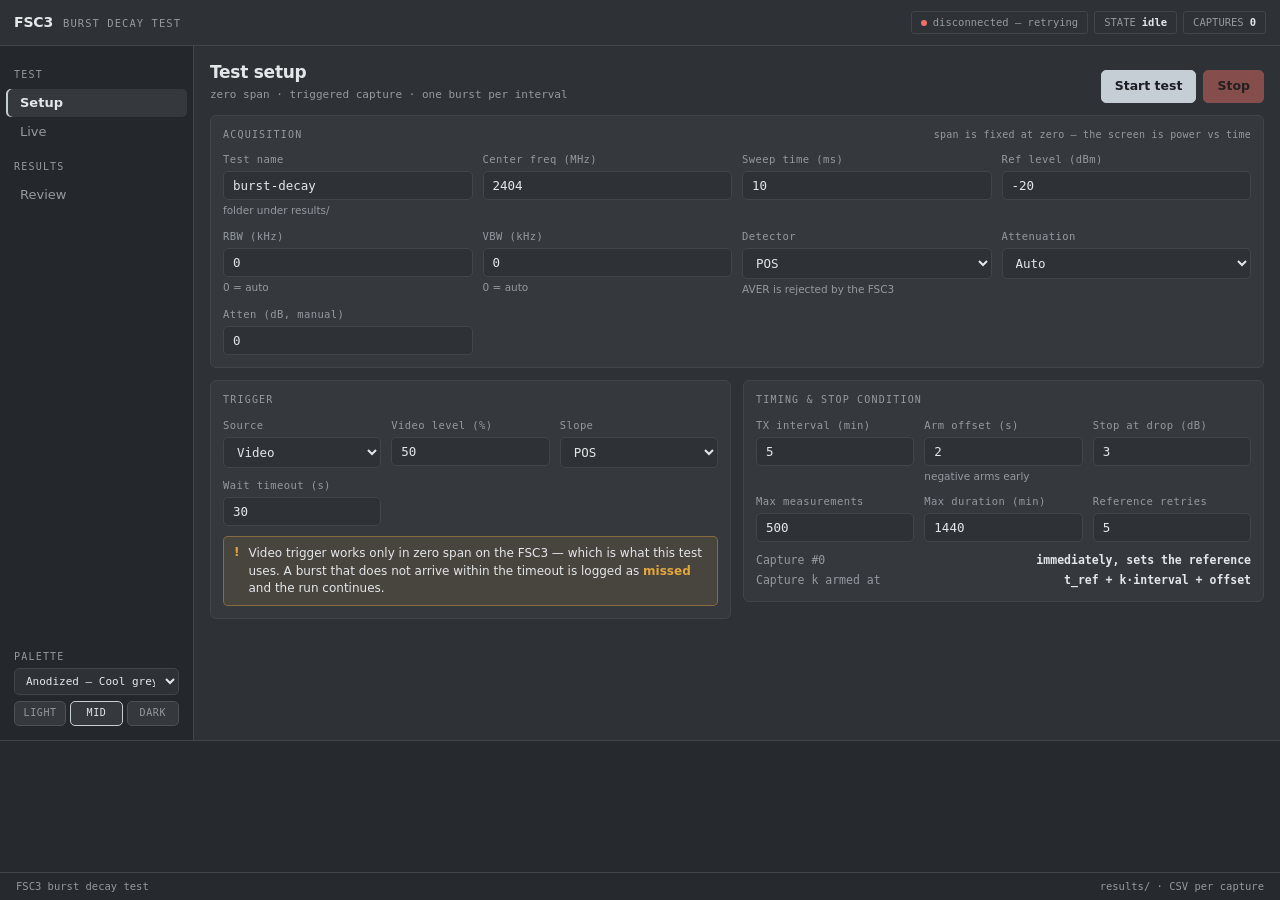
<file: web/index.html>
<!DOCTYPE html>
<html lang="en">
<head>
<meta charset="utf-8">
<meta name="viewport" content="width=device-width, initial-scale=1">
<title>FSC3 · Burst Decay Test</title>
<link rel="stylesheet" href="css/theme.css">
<link rel="stylesheet" href="css/app.css">
</head>
<body class="themed">

<div class="app">

  <!-- ─────────────── app bar ─────────────── -->
  <header class="app-bar">
    <div class="brand">
      <b>FSC3</b><span>Burst decay test</span>
    </div>
    <div class="chips">
      <div class="chip"><span class="dot" id="cLink"></span><span id="cInstr">connecting…</span></div>
      <div class="chip">STATE <b id="cState">idle</b></div>
      <div class="chip">CAPTURES <b id="cCount">0</b></div>
    </div>
  </header>

  <!-- ─────────────── body ─────────────── -->
  <div class="body">

    <nav class="rail">
      <div class="rail-group">Test</div>
      <button class="rail-item" data-view="setup" aria-current="true">Setup</button>
      <button class="rail-item" data-view="live">Live<span class="n" id="nLive"></span></button>

      <div class="rail-group">Results</div>
      <button class="rail-item" data-view="review">Review<span class="n" id="nSaved"></span></button>

      <div class="rail-foot">
        <label for="palDir">Palette</label>
        <select id="palDir" class="rail-select"></select>
        <div class="mode-row" id="palModes">
          <button data-mode="light" type="button">Light</button>
          <button data-mode="mid" type="button">Mid</button>
          <button data-mode="dark" type="button">Dark</button>
        </div>
      </div>
    </nav>

    <main class="main">

      <!-- ══════════ SETUP ══════════ -->
      <section class="view" id="viewSetup">
        <div class="head">
          <div>
            <h1>Test setup</h1>
            <p id="setupSub">zero span · triggered capture · one burst per interval</p>
          </div>
          <div class="actions">
            <button class="btn primary" id="btnStart">Start test</button>
            <button class="btn danger" id="btnStop" disabled>Stop</button>
          </div>
        </div>

        <div class="notice" id="banner" hidden><span class="bang">›</span><span id="bannerText"></span></div>

        <div class="panel">
          <div class="panel-title">Acquisition <span class="aside">span is fixed at zero — the screen is power vs time</span></div>
          <div class="fields">
            <div class="field"><label for="test_name">Test name</label>
              <input id="test_name" value="burst-decay">
              <div class="hint">folder under results/</div></div>
            <div class="field"><label for="center_mhz">Center freq (MHz)</label>
              <input id="center_mhz" value="2404"></div>
            <div class="field"><label for="sweep_ms">Sweep time (ms)</label>
              <input id="sweep_ms" value="10"></div>
            <div class="field"><label for="ref_level_dbm">Ref level (dBm)</label>
              <input id="ref_level_dbm" value="-20"></div>
            <div class="field"><label for="rbw_khz">RBW (kHz)</label>
              <input id="rbw_khz" value="0"><div class="hint">0 = auto</div></div>
            <div class="field"><label for="vbw_khz">VBW (kHz)</label>
              <input id="vbw_khz" value="0"><div class="hint">0 = auto</div></div>
            <div class="field"><label for="detector">Detector</label>
              <select id="detector">
                <option>POS</option><option>RMS</option><option>SAMP</option><option>NEG</option>
              </select><div class="hint">AVER is rejected by the FSC3</div></div>
            <div class="field"><label for="atten_auto">Attenuation</label>
              <select id="atten_auto"><option value="1">Auto</option><option value="0">Manual</option></select></div>
            <div class="field"><label for="atten_db">Atten (dB, manual)</label>
              <input id="atten_db" value="0"></div>
          </div>
        </div>

        <div class="grid-2">
          <div class="panel">
            <div class="panel-title">Trigger</div>
            <div class="fields cols-3">
              <div class="field"><label for="trigger">Source</label>
                <select id="trigger">
                  <option value="VID">Video</option>
                  <option value="EXT">External</option>
                  <option value="IMM">Free run</option>
                </select></div>
              <div class="field"><label for="trig_level_pct">Video level (%)</label>
                <input id="trig_level_pct" value="50"></div>
              <div class="field"><label for="trig_slope">Slope</label>
                <select id="trig_slope"><option>POS</option><option>NEG</option></select></div>
              <div class="field"><label for="trig_timeout_s">Wait timeout (s)</label>
                <input id="trig_timeout_s" value="30"></div>
            </div>
            <div class="notice" style="margin-top:10px"><span class="bang">!</span>
              <span>Video trigger works only in zero span on the FSC3 — which is what
              this test uses. A burst that does not arrive within the timeout is
              logged as <b>missed</b> and the run continues.</span></div>
          </div>

          <div class="panel">
            <div class="panel-title">Timing &amp; stop condition</div>
            <div class="fields cols-3">
              <div class="field"><label for="interval_min">TX interval (min)</label>
                <input id="interval_min" value="5"></div>
              <div class="field"><label for="arm_offset_s">Arm offset (s)</label>
                <input id="arm_offset_s" value="2"><div class="hint">negative arms early</div></div>
              <div class="field"><label for="threshold_db">Stop at drop (dB)</label>
                <input id="threshold_db" value="3"></div>
              <div class="field"><label for="max_measurements">Max measurements</label>
                <input id="max_measurements" value="500"></div>
              <div class="field"><label for="max_duration_min">Max duration (min)</label>
                <input id="max_duration_min" value="1440"></div>
              <div class="field"><label for="ref_retries">Reference retries</label>
                <input id="ref_retries" value="5"></div>
            </div>
            <div class="readout" style="margin-top:10px">
              <div><span>Capture #0</span><b>immediately, sets the reference</b></div>
              <div><span>Capture k armed at</span><b>t_ref + k·interval + offset</b></div>
            </div>
          </div>
        </div>
      </section>

      <!-- ══════════ LIVE ══════════ -->
      <section class="view" id="viewLive" hidden>
        <div class="head">
          <div>
            <h1>Live</h1>
            <p id="liveSub">no test running</p>
          </div>
          <div class="actions">
            <button class="btn primary" id="btnStart2">Start test</button>
            <button class="btn danger" id="btnStop2" disabled>Stop</button>
          </div>
        </div>

        <div class="stats">
          <div class="stat"><div class="k">State</div><div class="v" id="sState">idle</div></div>
          <div class="stat"><div class="k">Reference</div><div class="v" id="sRef">—</div></div>
          <div class="stat"><div class="k">Last peak</div><div class="v" id="sPeak">—</div></div>
          <div class="stat"><div class="k">Delta</div><div class="v" id="sDelta">—</div></div>
          <div class="stat"><div class="k">Elapsed</div><div class="v" id="sElapsed">—</div></div>
          <div class="stat"><div class="k">Next in</div><div class="v" id="sNext">—</div></div>
          <div class="stat"><div class="k">Missed</div><div class="v" id="sMissed">0</div></div>
        </div>

        <div class="panel">
          <div class="panel-title">Screen — zero span
            <span class="aside" id="screenInfo">no capture yet</span></div>
          <canvas class="screen tall" id="screen" width="1600" height="600"></canvas>
        </div>

        <div class="panel">
          <div class="panel-title">Decay — peak power vs elapsed time</div>
          <canvas class="screen short" id="decay" width="1600" height="420"></canvas>
        </div>

        <div class="panel">
          <div class="panel-title">Measurements</div>
          <div class="table-wrap">
            <table class="data" id="tbl">
              <thead><tr><th>#</th><th>Clock</th><th>t+ (s)</th><th>Peak dBm</th>
                <th>Δ dB</th><th>Trig</th></tr></thead>
              <tbody></tbody>
            </table>
          </div>
        </div>
      </section>

      <!-- ══════════ REVIEW ══════════ -->
      <section class="view" id="viewReview" hidden>
        <div class="head">
          <div>
            <h1>Review saved runs</h1>
            <p id="vMeta">nothing loaded</p>
          </div>
          <div class="actions">
            <select id="vTest" class="rail-select" style="width:auto;min-width:190px"></select>
            <button class="btn sm" id="vRefresh">Refresh</button>
          </div>
        </div>

        <div class="notice ok" id="vResult" hidden><span class="bang">✓</span><span id="vResultText"></span></div>

        <div class="panel">
          <div class="panel-title">Screen viewer <span class="aside" id="vInfo">pick a run</span></div>
          <div class="controls" style="margin-bottom:8px">
            <button class="btn sm" id="vPrev">◀ Prev</button>
            <button class="btn sm" id="vNext">Next ▶</button>
            <button class="btn sm" id="vPlay">▶ Play</button>
            <input id="vSlider" type="range" min="0" max="0" value="0">
            <span class="pos" id="vPos">—</span>
          </div>
          <canvas class="screen tall" id="vscreen" width="1600" height="600"></canvas>
        </div>

        <div class="panel">
          <div class="panel-title">Decay curve</div>
          <canvas class="screen short" id="vdecay" width="1600" height="420"></canvas>
        </div>

        <div class="panel">
          <div class="panel-title">Captures <span class="aside">click a row to show that screen</span></div>
          <div class="table-wrap">
            <table class="data" id="vtbl">
              <thead><tr><th>#</th><th>Clock</th><th>t+ (s)</th><th>Peak dBm</th>
                <th>Δ dB</th><th>Trig</th></tr></thead>
              <tbody></tbody>
            </table>
          </div>
        </div>
      </section>

    </main>
  </div>

  <div class="log-strip" id="log"></div>

  <footer class="foot">
    <span id="footLeft">FSC3 burst decay test</span>
    <span id="footRight">results/ · CSV per capture</span>
  </footer>
</div>

<script src="js/theme.js"></script>
<script src="js/plot.js"></script>
<script src="js/api.js"></script>
<script src="js/live.js"></script>
<script src="js/review.js"></script>
<script src="js/app.js"></script>
</body>
</html>
</file>
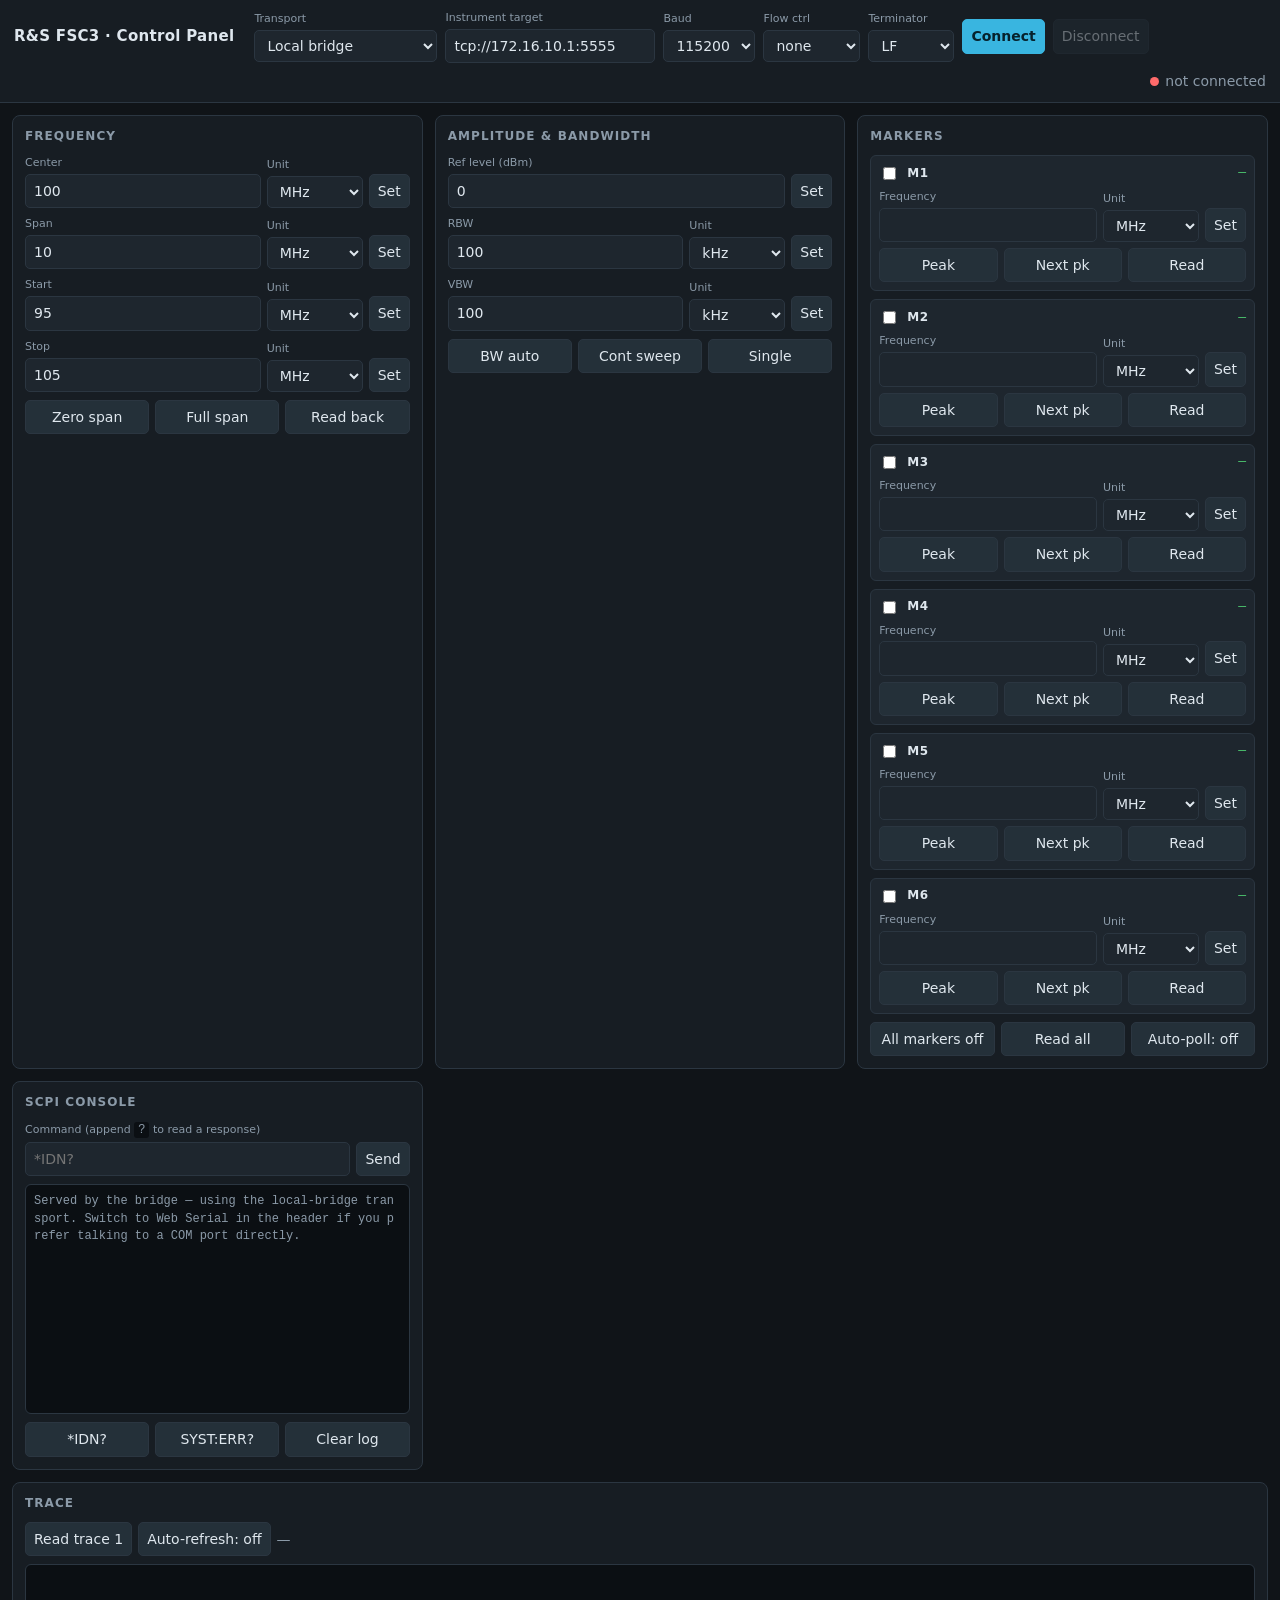
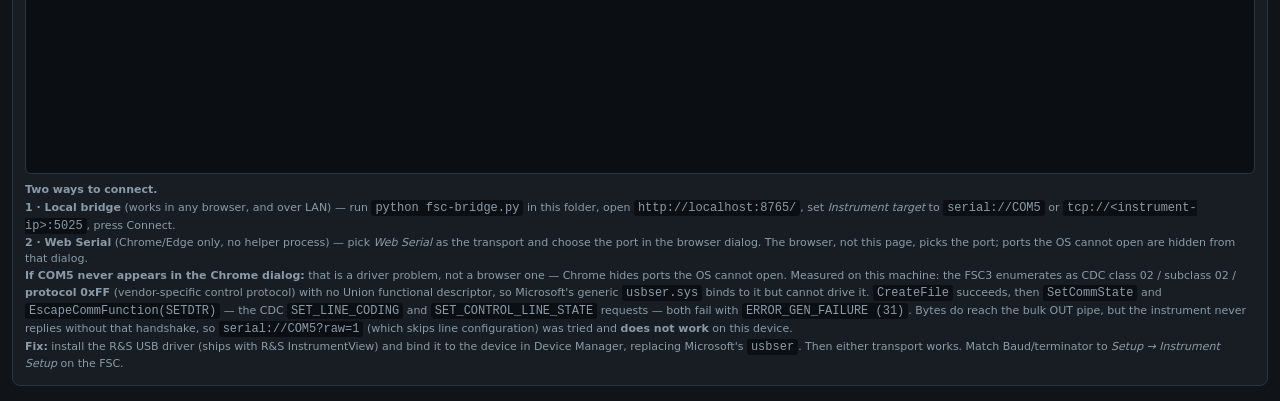
<file: fsc3-panel.html>
<!DOCTYPE html>
<html lang="en">
<head>
<meta charset="utf-8">
<title>R&amp;S FSC3 — Serial Control Panel</title>
<style>
  :root{
    --bg:#101418; --panel:#171d23; --panel2:#1e262e; --line:#2b3641;
    --fg:#dfe7ee; --dim:#8b9aa8; --accent:#39b5e0; --ok:#4ecb71; --err:#ff6b6b;
    --mono:ui-monospace,Consolas,"Cascadia Mono",monospace;
  }
  *{box-sizing:border-box}
  body{margin:0;background:var(--bg);color:var(--fg);font:14px/1.45 system-ui,Segoe UI,sans-serif}
  header{display:flex;flex-wrap:wrap;gap:8px;align-items:center;padding:10px 14px;background:var(--panel);border-bottom:1px solid var(--line);position:sticky;top:0;z-index:5}
  h1{font-size:15px;margin:0 12px 0 0;font-weight:600;letter-spacing:.02em}
  .wrap{display:grid;grid-template-columns:repeat(auto-fit,minmax(330px,1fr));gap:12px;padding:12px}
  .card{background:var(--panel);border:1px solid var(--line);border-radius:8px;padding:12px}
  .card h2{margin:0 0 10px;font-size:12px;text-transform:uppercase;letter-spacing:.09em;color:var(--dim);font-weight:600}
  label{display:block;font-size:11px;color:var(--dim);margin-bottom:3px}
  input,select,button{font:inherit;color:var(--fg);background:var(--panel2);border:1px solid var(--line);border-radius:5px;padding:6px 8px}
  input:focus,select:focus{outline:1px solid var(--accent);border-color:var(--accent)}
  button{cursor:pointer;background:#243039}
  button:hover:not(:disabled){background:#2e3d49;border-color:var(--accent)}
  button:disabled{opacity:.4;cursor:not-allowed}
  button.primary{background:var(--accent);color:#06222c;border-color:var(--accent);font-weight:600}
  .row{display:flex;gap:6px;align-items:flex-end;margin-bottom:8px;flex-wrap:wrap}
  .row > div{flex:1;min-width:96px}
  .row input,.row select{width:100%}
  .grid2{display:grid;grid-template-columns:1fr 1fr;gap:6px}
  .grid3{display:grid;grid-template-columns:repeat(3,1fr);gap:6px}
  .dot{width:9px;height:9px;border-radius:50%;background:var(--err);display:inline-block;margin-right:6px}
  .dot.on{background:var(--ok)}
  #log{font-family:var(--mono);font-size:12px;height:230px;overflow:auto;background:#0b0f13;border:1px solid var(--line);border-radius:6px;padding:8px;white-space:pre-wrap;word-break:break-all}
  .tx{color:var(--accent)} .rx{color:var(--ok)} .er{color:var(--err)} .sy{color:var(--dim)}
  .mk{border:1px solid var(--line);border-radius:6px;padding:8px;margin-bottom:8px;background:var(--panel2)}
  .mk .hd{display:flex;align-items:center;gap:8px;margin-bottom:6px}
  .mk .hd b{font-size:12px;letter-spacing:.05em}
  .val{font-family:var(--mono);font-size:13px;color:var(--ok);margin-left:auto}
  .note{font-size:11px;color:var(--dim);margin-top:8px;line-height:1.5}
  canvas{width:100%;height:210px;background:#0b0f13;border:1px solid var(--line);border-radius:6px;display:block}
  .full{grid-column:1/-1}
  code{font-family:var(--mono);background:#0b0f13;padding:1px 4px;border-radius:3px;font-size:12px}
</style>
</head>
<body>

<header>
  <h1>R&amp;S FSC3 · Control Panel</h1>
  <div><label>Transport</label>
    <select id="transport">
      <option value="serial">Web Serial (Chrome)</option>
      <option value="bridge">Local bridge</option>
    </select>
  </div>
  <div id="tgtWrap" style="display:none;min-width:210px"><label>Instrument target</label>
    <input id="target" value="tcp://172.16.10.1:5555" spellcheck="false"
           title="tcp://172.16.10.1:5555  or  serial://COM5" style="width:100%">
  </div>
  <div><label>Baud</label>
    <select id="baud">
      <option>9600</option><option>19200</option><option>38400</option>
      <option>57600</option><option selected>115200</option><option>230400</option>
    </select>
  </div>
  <div><label>Flow ctrl</label>
    <select id="flow"><option value="none">none</option><option value="hardware">RTS/CTS</option></select>
  </div>
  <div><label>Terminator</label>
    <select id="term"><option value="\n">LF</option><option value="\r\n">CR+LF</option><option value="\r">CR</option></select>
  </div>
  <button id="btnConn" class="primary">Connect</button>
  <button id="btnDisc" disabled>Disconnect</button>
  <span style="margin-left:auto"><span id="dot" class="dot"></span><span id="idn" class="sy">not connected</span></span>
</header>

<div class="wrap">

  <!-- ── FREQUENCY ───────────────────────────────────────── -->
  <div class="card">
    <h2>Frequency</h2>
    <div class="row">
      <div><label>Center</label><input id="fCent" value="100"></div>
      <div style="flex:0 0 80px"><label>Unit</label>
        <select id="uCent"><option>Hz</option><option>kHz</option><option selected>MHz</option><option>GHz</option></select>
      </div>
      <button data-set="cent">Set</button>
    </div>
    <div class="row">
      <div><label>Span</label><input id="fSpan" value="10"></div>
      <div style="flex:0 0 80px"><label>Unit</label>
        <select id="uSpan"><option>Hz</option><option>kHz</option><option selected>MHz</option><option>GHz</option></select>
      </div>
      <button data-set="span">Set</button>
    </div>
    <div class="row">
      <div><label>Start</label><input id="fStart" value="95"></div>
      <div style="flex:0 0 80px"><label>Unit</label>
        <select id="uStart"><option>Hz</option><option>kHz</option><option selected>MHz</option><option>GHz</option></select>
      </div>
      <button data-set="start">Set</button>
    </div>
    <div class="row">
      <div><label>Stop</label><input id="fStop" value="105"></div>
      <div style="flex:0 0 80px"><label>Unit</label>
        <select id="uStop"><option>Hz</option><option>kHz</option><option selected>MHz</option><option>GHz</option></select>
      </div>
      <button data-set="stop">Set</button>
    </div>
    <div class="grid3">
      <button data-span="0">Zero span</button>
      <button data-span="full">Full span</button>
      <button id="btnReadFreq">Read back</button>
    </div>
  </div>

  <!-- ── AMPLITUDE / BW ──────────────────────────────────── -->
  <div class="card">
    <h2>Amplitude &amp; Bandwidth</h2>
    <div class="row">
      <div><label>Ref level (dBm)</label><input id="rlev" value="0"></div>
      <button data-set="rlev">Set</button>
    </div>
    <div class="row">
      <div><label>RBW</label><input id="rbw" value="100" placeholder="auto = blank"></div>
      <div style="flex:0 0 80px"><label>Unit</label>
        <select id="uRbw"><option>Hz</option><option selected>kHz</option><option>MHz</option></select>
      </div>
      <button data-set="rbw">Set</button>
    </div>
    <div class="row">
      <div><label>VBW</label><input id="vbw" value="100"></div>
      <div style="flex:0 0 80px"><label>Unit</label>
        <select id="uVbw"><option>Hz</option><option selected>kHz</option><option>MHz</option></select>
      </div>
      <button data-set="vbw">Set</button>
    </div>
    <div class="grid3">
      <button data-cmd="BAND:AUTO ON;:BAND:VID:AUTO ON">BW auto</button>
      <button data-cmd="INIT:CONT ON">Cont sweep</button>
      <button data-cmd="INIT:CONT OFF">Single</button>
    </div>
  </div>

  <!-- ── MARKERS ─────────────────────────────────────────── -->
  <div class="card">
    <h2>Markers</h2>
    <div id="markers"></div>
    <div class="grid3">
      <button id="mkAllOff">All markers off</button>
      <button id="mkReadAll">Read all</button>
      <button id="mkPoll">Auto-poll: off</button>
    </div>
  </div>

  <!-- ── CONSOLE ─────────────────────────────────────────── -->
  <div class="card">
    <h2>SCPI console</h2>
    <div class="row">
      <div style="flex:3"><label>Command (append <code>?</code> to read a response)</label>
        <input id="raw" placeholder="*IDN?" spellcheck="false"></div>
      <button id="btnSend">Send</button>
    </div>
    <div id="log"></div>
    <div class="grid3" style="margin-top:8px">
      <button data-cmd="*IDN?">*IDN?</button>
      <button data-cmd="SYST:ERR?">SYST:ERR?</button>
      <button id="btnClear">Clear log</button>
    </div>
  </div>

  <!-- ── TRACE ───────────────────────────────────────────── -->
  <div class="card full">
    <h2>Trace</h2>
    <div class="row">
      <button id="btnTrace">Read trace 1</button>
      <button id="btnTraceLoop">Auto-refresh: off</button>
      <div style="flex:0 0 auto;align-self:center" class="sy" id="traceInfo">—</div>
    </div>
    <canvas id="cv" width="1200" height="420"></canvas>
    <div class="note">
      <b>Two ways to connect.</b><br>
      <b>1 · Local bridge</b> (works in any browser, and over LAN) — run
      <code>python fsc-bridge.py</code> in this folder, open <code>http://localhost:8765/</code>, set
      <i>Instrument target</i> to <code>serial://COM5</code> or <code>tcp://&lt;instrument-ip&gt;:5025</code>, press Connect.<br>
      <b>2 · Web Serial</b> (Chrome/Edge only, no helper process) — pick <i>Web Serial</i> as the transport
      and choose the port in the browser dialog. The browser, not this page, picks the port; ports the OS
      cannot open are hidden from that dialog.<br>
      <b>If COM5 never appears in the Chrome dialog:</b> that is a driver problem, not a browser one —
      Chrome hides ports the OS cannot open. Measured on this machine:
      the FSC3 enumerates as CDC class 02 / subclass 02 / <b>protocol 0xFF</b> (vendor-specific control
      protocol) with no Union functional descriptor, so Microsoft's generic <code>usbser.sys</code> binds to
      it but cannot drive it. <code>CreateFile</code> succeeds, then <code>SetCommState</code> and
      <code>EscapeCommFunction(SETDTR)</code> — the CDC <code>SET_LINE_CODING</code> and
      <code>SET_CONTROL_LINE_STATE</code> requests — both fail with <code>ERROR_GEN_FAILURE (31)</code>.
      Bytes do reach the bulk OUT pipe, but the instrument never replies without that handshake, so
      <code>serial://COM5?raw=1</code> (which skips line configuration) was tried and <b>does not work</b>
      on this device.<br>
      <b>Fix:</b> install the R&amp;S USB driver (ships with R&amp;S InstrumentView) and bind it to the device
      in Device Manager, replacing Microsoft's <code>usbser</code>. Then either transport works. Match
      Baud/terminator to <i>Setup → Instrument Setup</i> on the FSC.
    </div>
  </div>

</div>

<script>
"use strict";
/* ── transport layer ───────────────────────────────────── */
/* A "link" is any object with .send(text), .close() and .name.
   Two implementations: Web Serial (direct) and the local bridge (WebSocket). */
let link=null, rxBuf="", queue=[];

const $ = id => document.getElementById(id);
const log = (txt,cls="sy") => {
  const el=$("log"), d=document.createElement("div");
  d.className=cls; d.textContent=txt; el.appendChild(d);
  while(el.childElementCount>500) el.removeChild(el.firstChild);
  el.scrollTop=el.scrollHeight;
};
const termChars = () => $("term").value.replace("\\r","\r").replace("\\n","\n");

/* every complete response line funnels through here, whatever the transport */
function rxLine(line){
  line = line.trim(); if(!line) return;
  log("< "+(line.length>160 ? line.slice(0,160)+" …("+line.length+" ch)" : line), "rx");
  const q = queue.shift();
  if(q){ clearTimeout(q.t); q.res(line); }
}
function feed(chunk){                       // byte-stream -> lines
  rxBuf += chunk; let i;
  while((i = rxBuf.search(/[\r\n]/)) >= 0){
    rxLine(rxBuf.slice(0,i)); rxBuf = rxBuf.slice(i+1);
  }
}

/* ── Web Serial ────────────────────────────────────────── */
async function openSerial(){
  if(!("serial" in navigator))
    throw new Error("navigator.serial unavailable — needs Chrome/Edge over http:// or https://");
  const port = await navigator.serial.requestPort();
  await port.open({ baudRate:+$("baud").value, dataBits:8, stopBits:1,
                    parity:"none", flowControl:$("flow").value });
  const writer = port.writable.getWriter(), reader = port.readable.getReader();
  (async ()=>{                              // read pump
    const dec = new TextDecoder();
    try{
      while(true){
        const {value,done} = await reader.read();
        if(done) break;
        feed(dec.decode(value,{stream:true}));
      }
    }catch(e){ if(link) log("read error: "+e.message,"er"); }
  })();
  return {
    name: "Web Serial @ "+$("baud").value+" baud",
    send: t => writer.write(new TextEncoder().encode(t + termChars())),
    close: async ()=>{
      try{ await reader.cancel(); reader.releaseLock(); }catch(e){}
      try{ writer.releaseLock(); }catch(e){}
      try{ await port.close(); }catch(e){}
    }
  };
}

/* ── local bridge (WebSocket → TCP 5025 or COM port) ───── */
function openBridge(){
  return new Promise((res,rej)=>{
    const proto = location.protocol==="https:" ? "wss://" : "ws://";
    const host  = location.host || "127.0.0.1:8765";
    let ws;
    try{ ws = new WebSocket(proto+host+"/ws"); }
    catch(e){ return rej(new Error("bad bridge address: "+e.message)); }
    const fail = setTimeout(()=>{ try{ws.close();}catch(e){}
      rej(new Error("bridge not answering at "+host+" — is fsc-bridge.py running?")); }, 5000);

    ws.onopen = ()=> ws.send(JSON.stringify({cmd:"open", url:$("target").value.trim(),
      baud:+$("baud").value, flow:$("flow").value, term:termChars()}));
    ws.onerror = ()=>{ clearTimeout(fail);
      rej(new Error("cannot reach bridge at "+host+" — start it with: python fsc-bridge.py")); };
    ws.onclose = ()=>{ if(link && link.ws===ws){ log("— bridge closed —","er"); disconnect(); } };
    ws.onmessage = ev=>{
      let m; try{ m = JSON.parse(ev.data); }catch(e){ return; }
      if(m.ev==="rx")         rxLine(m.data);
      else if(m.ev==="open"){ clearTimeout(fail);
        res({ name:m.info, ws,
              send:t=>ws.send(JSON.stringify({cmd:"tx",data:t})),
              close:()=>{ try{ws.send(JSON.stringify({cmd:"close"}));ws.close();}catch(e){} } }); }
      else if(m.ev==="error"){ clearTimeout(fail);
        log("bridge: "+m.msg,"er"); rej(new Error(m.msg)); }
    };
  });
}

async function connect(){
  try{
    link = $("transport").value==="bridge" ? await openBridge() : await openSerial();
    $("dot").classList.add("on"); $("btnConn").disabled=true; $("btnDisc").disabled=false;
    $("idn").textContent="connected"; $("idn").className="";
    log("— connected: "+link.name+" —","sy");
    try{ $("idn").textContent = await query("*IDN?", 3000); }
    catch(e){ log("no *IDN? reply: "+e.message+"  (check baud / terminator)","er"); }
  }catch(e){ log("connect failed: "+e.message,"er"); link=null; }
}

async function disconnect(){
  stopPolls();
  const l = link; link = null;
  if(l) try{ await l.close(); }catch(e){}
  rxBuf=""; queue.forEach(q=>{ clearTimeout(q.t); q.rej(new Error("disconnected")); }); queue=[];
  $("dot").classList.remove("on"); $("btnConn").disabled=false; $("btnDisc").disabled=true;
  $("idn").textContent="not connected"; $("idn").className="sy";
  log("— disconnected —","sy");
}

async function send(cmd){
  if(!link){ log("not connected","er"); throw new Error("not connected"); }
  log("> "+cmd,"tx");
  await link.send(cmd);
}

function query(cmd, ms=2000){
  return new Promise(async (res,rej)=>{
    const entry = {res,rej,t:null};
    entry.t = setTimeout(()=>{
      const k = queue.indexOf(entry); if(k>=0) queue.splice(k,1);
      rej(new Error("timeout: "+cmd));
    }, ms);
    queue.push(entry);
    try{ await send(cmd); }
    catch(e){ clearTimeout(entry.t); const k=queue.indexOf(entry); if(k>=0) queue.splice(k,1); rej(e); }
  });
}

/* ── helpers ───────────────────────────────────────────── */
const MULT = {Hz:1, kHz:1e3, MHz:1e6, GHz:1e9};
const hz = (inputId,unitId) => {
  const v = parseFloat($(inputId).value);
  if(!isFinite(v)) throw new Error("bad number in "+inputId);
  return v * MULT[$(unitId).value];
};
const fmtHz = f => f>=1e9 ? (f/1e9).toFixed(6)+" GHz"
                 : f>=1e6 ? (f/1e6).toFixed(6)+" MHz"
                 : f>=1e3 ? (f/1e3).toFixed(3)+" kHz" : f.toFixed(1)+" Hz";

/* ── frequency / amplitude ─────────────────────────────── */
const SETTERS = {
  cent : () => "FREQ:CENT "  + hz("fCent","uCent"),
  span : () => "FREQ:SPAN "  + hz("fSpan","uSpan"),
  start: () => "FREQ:STAR "  + hz("fStart","uStart"),
  stop : () => "FREQ:STOP "  + hz("fStop","uStop"),
  rlev : () => "DISP:TRAC:Y:RLEV " + parseFloat($("rlev").value),
  rbw  : () => "BAND:RES "   + hz("rbw","uRbw"),
  vbw  : () => "BAND:VID "   + hz("vbw","uVbw"),
};

document.addEventListener("click", async ev=>{
  const b = ev.target.closest("button"); if(!b) return;
  try{
    if(b.dataset.set) await send(SETTERS[b.dataset.set]());
    else if(b.dataset.span==="0")     await send("FREQ:SPAN 0");
    else if(b.dataset.span==="full")  await send("FREQ:SPAN:FULL");
    else if(b.dataset.cmd){
      const c=b.dataset.cmd;
      c.trim().endsWith("?") ? await query(c) : await send(c);
    }
  }catch(e){ log("! "+e.message,"er"); }
});

$("btnReadFreq").onclick = async ()=>{
  try{
    const [c,s,a,b] = [await query("FREQ:CENT?"), await query("FREQ:SPAN?"),
                       await query("FREQ:STAR?"), await query("FREQ:STOP?")];
    const put=(id,uid,v)=>{ const f=parseFloat(v);
      const u=$(uid).value; $(id).value = +(f/MULT[u]).toFixed(9); };
    put("fCent","uCent",c); put("fSpan","uSpan",s);
    put("fStart","uStart",a); put("fStop","uStop",b);
    log("  center "+fmtHz(+c)+"  span "+fmtHz(+s),"sy");
  }catch(e){ log("! "+e.message,"er"); }
};

/* ── markers ───────────────────────────────────────────── */
const NMARK = 6;
$("markers").innerHTML = Array.from({length:NMARK},(_,i)=>{
  const n=i+1;
  return `<div class="mk">
    <div class="hd">
      <input type="checkbox" id="mkOn${n}" data-mk="${n}">
      <b>M${n}</b>
      <span class="val" id="mkY${n}">—</span>
    </div>
    <div class="row" style="margin-bottom:6px">
      <div><label>Frequency</label><input id="mkF${n}" value=""></div>
      <div style="flex:0 0 78px"><label>Unit</label>
        <select id="mkU${n}"><option>Hz</option><option>kHz</option><option selected>MHz</option><option>GHz</option></select></div>
      <button data-mkset="${n}">Set</button>
    </div>
    <div class="grid3">
      <button data-mkpk="${n}">Peak</button>
      <button data-mknx="${n}">Next pk</button>
      <button data-mkrd="${n}">Read</button>
    </div>
  </div>`;
}).join("");

async function readMarker(n){
  try{
    const x = await query(`CALC:MARK${n}:X?`);
    const y = await query(`CALC:MARK${n}:Y?`);
    $("mkY"+n).textContent = fmtHz(parseFloat(x)) + "   " + parseFloat(y).toFixed(2) + " dBm";
    const u = $("mkU"+n).value;
    $("mkF"+n).value = +(parseFloat(x)/MULT[u]).toFixed(9);
  }catch(e){ $("mkY"+n).textContent="—"; log("! M"+n+": "+e.message,"er"); }
}

document.addEventListener("click", async ev=>{
  const b = ev.target.closest("button, input[type=checkbox]"); if(!b) return;
  const d = b.dataset;
  try{
    if(d.mk)          await send(`CALC:MARK${d.mk}:STAT ${b.checked?"ON":"OFF"}`);
    else if(d.mkset){ await send(`CALC:MARK${d.mkset}:STAT ON`);
                      $("mkOn"+d.mkset).checked=true;
                      await send(`CALC:MARK${d.mkset}:X ${hz("mkF"+d.mkset,"mkU"+d.mkset)}`);
                      await readMarker(+d.mkset); }
    else if(d.mkpk){  await send(`CALC:MARK${d.mkpk}:STAT ON`);
                      $("mkOn"+d.mkpk).checked=true;
                      await send(`CALC:MARK${d.mkpk}:MAX:PEAK`);
                      await readMarker(+d.mkpk); }
    else if(d.mknx){  await send(`CALC:MARK${d.mknx}:MAX:NEXT`); await readMarker(+d.mknx); }
    else if(d.mkrd)   await readMarker(+d.mkrd);
  }catch(e){ log("! "+e.message,"er"); }
});

$("mkAllOff").onclick = async ()=>{
  for(let n=1;n<=NMARK;n++){
    try{ await send(`CALC:MARK${n}:STAT OFF`); }catch(e){ break; }
    $("mkOn"+n).checked=false; $("mkY"+n).textContent="—";
  }
};
$("mkReadAll").onclick = async ()=>{
  for(let n=1;n<=NMARK;n++) if($("mkOn"+n).checked) await readMarker(n);
};

let pollTimer=null;
$("mkPoll").onclick = function(){
  if(pollTimer){ clearInterval(pollTimer); pollTimer=null; this.textContent="Auto-poll: off"; return; }
  pollTimer = setInterval(()=>$("mkReadAll").click(), 1000);
  this.textContent="Auto-poll: ON";
};

/* ── console ───────────────────────────────────────────── */
$("btnSend").onclick = async ()=>{
  const c = $("raw").value.trim(); if(!c) return;
  try{ c.endsWith("?") ? await query(c,5000) : await send(c); }
  catch(e){ log("! "+e.message,"er"); }
};
$("raw").addEventListener("keydown", e=>{ if(e.key==="Enter") $("btnSend").click(); });
$("btnClear").onclick = ()=> $("log").innerHTML="";

/* ── trace + plot ──────────────────────────────────────── */
async function readTrace(){
  try{
    const [raw,f1,f2] = [await query("TRAC:DATA? TRACE1", 15000),
                         parseFloat(await query("FREQ:STAR?")),
                         parseFloat(await query("FREQ:STOP?"))];
    const y = raw.split(",").map(Number).filter(v=>isFinite(v));
    if(!y.length){ log("empty trace","er"); return; }
    $("traceInfo").textContent = `${y.length} pts · ${fmtHz(f1)} – ${fmtHz(f2)} · max ${Math.max(...y).toFixed(2)} dBm`;
    draw(y,f1,f2);
  }catch(e){ log("! trace: "+e.message,"er"); }
}
function draw(y,f1,f2){
  const cv=$("cv"), g=cv.getContext("2d"), W=cv.width, H=cv.height, P=44;
  const lo=Math.min(...y), hi=Math.max(...y);
  const yMax=Math.ceil((hi+5)/10)*10, yMin=Math.floor((lo-5)/10)*10;
  const px=i=>P+(W-P-12)*i/(y.length-1), py=v=>H-28-(H-28-12)*(v-yMin)/(yMax-yMin);
  g.fillStyle="#0b0f13"; g.fillRect(0,0,W,H);
  g.strokeStyle="#232e38"; g.fillStyle="#8b9aa8"; g.font="12px monospace"; g.lineWidth=1;
  for(let k=0;k<=10;k++){
    const v=yMin+(yMax-yMin)*k/10, yy=py(v);
    g.beginPath(); g.moveTo(P,yy); g.lineTo(W-12,yy); g.stroke();
    g.fillText(v.toFixed(0), 6, yy+4);
  }
  for(let k=0;k<=10;k++){
    const xx=P+(W-P-12)*k/10, f=f1+(f2-f1)*k/10;
    g.beginPath(); g.moveTo(xx,12); g.lineTo(xx,H-28); g.stroke();
    g.save(); g.textAlign="center"; g.fillText(fmtHz(f).replace(" ",""), xx, H-10); g.restore();
  }
  g.strokeStyle="#39b5e0"; g.lineWidth=1.4; g.beginPath();
  y.forEach((v,i)=> i? g.lineTo(px(i),py(v)) : g.moveTo(px(i),py(v)));
  g.stroke();
}
$("btnTrace").onclick = readTrace;
let traceTimer=null;
$("btnTraceLoop").onclick = function(){
  if(traceTimer){ clearInterval(traceTimer); traceTimer=null; this.textContent="Auto-refresh: off"; return; }
  traceTimer=setInterval(readTrace,2000); this.textContent="Auto-refresh: ON"; readTrace();
};
function stopPolls(){
  if(pollTimer){ clearInterval(pollTimer); pollTimer=null; $("mkPoll").textContent="Auto-poll: off"; }
  if(traceTimer){ clearInterval(traceTimer); traceTimer=null; $("btnTraceLoop").textContent="Auto-refresh: off"; }
}

$("btnConn").onclick = connect;
$("btnDisc").onclick = disconnect;
window.addEventListener("beforeunload", ()=>{ if(link) disconnect(); });

/* transport selector */
$("transport").onchange = function(){
  $("tgtWrap").style.display = this.value==="bridge" ? "" : "none";
};
const servedByBridge = location.protocol.startsWith("http");
if(!("serial" in navigator)){
  $("transport").value = "bridge";
  log("Web Serial is not available here — defaulting to the local bridge."
      + (servedByBridge ? "" : " Open this page from http://localhost:8765/ (run: python fsc-bridge.py)."), "er");
} else if(servedByBridge){
  $("transport").value = "bridge";
  log("Served by the bridge — using the local-bridge transport. "
      + "Switch to Web Serial in the header if you prefer talking to a COM port directly.","sy");
}
$("transport").onchange();
</script>
</body>
</html>
</file>
<file: web/css/theme.css>
/* Design tokens.
   Values are written at runtime by js/theme.js from js/palettes.json, which
   carries the ten directions x three modes verbatim. The defaults below are
   Anodized / mid, so the page is correctly styled before that script runs. */

:root {
  --font-sans: "Segoe UI Variable Text", "Segoe UI", system-ui, -apple-system,
               "Helvetica Neue", sans-serif;
  --font-mono: "Cascadia Mono", Consolas, ui-monospace, Menlo, monospace;

  /* surfaces */
  --app-bar: #2E3236;
  --app-bar-border: #41464B;
  --content-bg: #2E3236;
  --paper: #35393E;
  --log-bg: #26292D;

  /* data / status triad */
  --ok: #58C07A;
  --warn: #E2A63F;
  --bad: #F07068;
  --highlight: rgba(198, 206, 213, 0.10);

  /* structure and ink */
  --sidebar-bg: #24272B;
  --border: #41464B;
  --text: #E4E7EA;
  --text-dim: #949AA0;
  --accent: #C6CED5;
  --accent-soft: rgba(255, 255, 255, 0.08);
  --accent-soft-hover: rgba(255, 255, 255, 0.13);
  --hover: rgba(255, 255, 255, 0.05);
  --success: #58C07A;
  --success-off: #5D646A;

  /* actions */
  --scan-bg: #35393E;        --scan-bg-hover: #3E4348;
  --scan-fg: #CBD1D6;        --scan-border: #4B5157;
  --connect-bg: #4CC17C;     --connect-bg-hover: #66CE92;
  --connect-fg: #0E1411;     --connect-border: #4CC17C;
  --disconnect-bg: #F07068;  --disconnect-bg-hover: #F4867F;
  --disconnect-fg: #180A09;  --disconnect-border: #F07068;
  --primary-bg: #C6CED5;     --primary-bg-hover: #DCE2E7;
  --primary-fg: #1B1F23;     --primary-border: #C6CED5;
  --danger-bg: #F07068;      --danger-bg-hover: #F4867F;
  --danger-fg: #180A09;      --danger-border: #F07068;

  /* geometry */
  --r-sm: 3px;
  --r: 5px;
  --r-md: 6px;
  --r-lg: 8px;
}

/* Colour changes are eased so switching palette reads as one movement. */
.themed, .themed * {
  transition: background-color .28s ease, border-color .28s ease, color .28s ease;
}
@media (prefers-reduced-motion: reduce) {
  .themed, .themed * { transition: none; }
}
</file>
<file: web/css/app.css>
/* Layout and components, in the design language of the Test Console study:
   app bar with status chips, left rail, paper panels on a darker ground,
   monospace micro-labels in uppercase, a log strip and a footer rule. */

* { box-sizing: border-box; }

html, body { height: 100%; }
body {
  margin: 0;
  background: var(--content-bg);
  color: var(--text);
  font-family: var(--font-sans);
  font-size: 13px;
  line-height: 1.45;
  -webkit-font-smoothing: antialiased;
}

.app {
  display: grid;
  grid-template-rows: 46px minmax(0, 1fr) auto auto;
  height: 100vh;
}

:where(button, input, select, a):focus-visible {
  outline: 2px solid var(--accent);
  outline-offset: 2px;
}

/* ───────────────────────────── app bar ───────────────────────────── */
.app-bar {
  display: flex; align-items: center; justify-content: space-between; gap: 16px;
  padding: 0 14px; background: var(--app-bar);
  border-bottom: 1px solid var(--app-bar-border);
}
.brand { display: flex; align-items: baseline; gap: 10px; min-width: 0; }
.brand b { font-size: 14px; font-weight: 620; letter-spacing: -.01em; }
.brand span {
  font-family: var(--font-mono); font-size: 10.5px; letter-spacing: .1em;
  text-transform: uppercase; color: var(--text-dim); white-space: nowrap;
}
.chips { display: flex; gap: 6px; flex-wrap: wrap; }
.chip {
  display: flex; align-items: center; gap: 6px; padding: 3px 9px;
  border-radius: var(--r-sm); border: 1px solid var(--border);
  font-family: var(--font-mono); font-size: 10.5px; color: var(--text-dim);
  white-space: nowrap;
}
.chip b { color: var(--text); font-weight: 600; }
.dot {
  width: 6px; height: 6px; border-radius: 50%;
  background: var(--success-off); flex: none;
}
.dot.on { background: var(--ok); }
.dot.busy { background: var(--warn); }
.dot.err { background: var(--bad); }

/* ───────────────────────────── body ──────────────────────────────── */
.body { display: grid; grid-template-columns: 194px minmax(0, 1fr); min-height: 0; }

.rail {
  background: var(--sidebar-bg); border-right: 1px solid var(--border);
  padding: 10px 0; display: flex; flex-direction: column; gap: 1px;
  overflow-y: auto;
}
.rail-group {
  font-family: var(--font-mono); font-size: 10px; letter-spacing: .12em;
  text-transform: uppercase; color: var(--text-dim); padding: 12px 14px 5px;
}
.rail-item {
  appearance: none; background: transparent; border: 0; width: calc(100% - 12px);
  text-align: left; font: inherit; padding: 5px 14px; margin: 0 6px;
  border-radius: var(--r); color: var(--text-dim); cursor: pointer;
  display: flex; align-items: center; justify-content: space-between; gap: 8px;
}
.rail-item:hover { background: var(--hover); color: var(--text); }
.rail-item[aria-current="true"] {
  background: var(--accent-soft); color: var(--text); font-weight: 620;
  box-shadow: inset 2px 0 0 var(--accent);
}
.rail-item .n {
  font-family: var(--font-mono); font-size: 10px; color: var(--text-dim);
}
.rail-foot { margin-top: auto; padding: 12px 14px 4px; }

.main {
  padding: 14px 16px 18px; display: flex; flex-direction: column; gap: 12px;
  overflow-y: auto; min-width: 0;
}
.view[hidden] { display: none; }
.view { display: flex; flex-direction: column; gap: 12px; }

.head { display: flex; align-items: flex-end; justify-content: space-between; gap: 16px; }
.head h1 { margin: 0; font-size: 17px; font-weight: 640; letter-spacing: -.015em; }
.head p {
  margin: 2px 0 0; font-family: var(--font-mono); font-size: 11px;
  color: var(--text-dim);
}
.actions { display: flex; gap: 7px; flex-wrap: wrap; }

/* ───────────────────────────── buttons ──────────────────────────── */
.btn {
  border-radius: var(--r); padding: 6px 13px; font: inherit; font-size: 12.5px;
  font-weight: 560; border: 1px solid transparent; cursor: pointer;
  white-space: nowrap; background: var(--scan-bg); color: var(--scan-fg);
  border-color: var(--scan-border);
}
.btn:hover:not(:disabled) { background: var(--scan-bg-hover); }
.btn:disabled { opacity: .45; cursor: not-allowed; }
.btn.primary {
  background: var(--primary-bg); color: var(--primary-fg);
  border-color: var(--primary-border);
}
.btn.primary:hover:not(:disabled) { background: var(--primary-bg-hover); }
.btn.danger {
  background: var(--danger-bg); color: var(--danger-fg);
  border-color: var(--danger-border);
}
.btn.danger:hover:not(:disabled) { background: var(--danger-bg-hover); }
.btn.sm { padding: 4px 9px; font-size: 11.5px; }

/* ───────────────────────────── panels ───────────────────────────── */
.panel {
  background: var(--paper); border: 1px solid var(--border);
  border-radius: var(--r-md); padding: 12px; min-width: 0;
}
.panel-title {
  font-family: var(--font-mono); font-size: 10px; letter-spacing: .12em;
  text-transform: uppercase; color: var(--text-dim); margin-bottom: 10px;
  display: flex; align-items: center; justify-content: space-between; gap: 10px;
}
.panel-title .aside { text-transform: none; letter-spacing: .02em; }
.grid-2 { display: grid; grid-template-columns: repeat(2, minmax(0, 1fr)); gap: 12px; align-items: start; }

.fields { display: grid; grid-template-columns: repeat(4, minmax(0, 1fr)); gap: 10px; }
.fields.cols-3 { grid-template-columns: repeat(3, minmax(0, 1fr)); }
.field { min-width: 0; }
.field label {
  display: block; font-size: 10.5px; color: var(--text-dim); margin-bottom: 4px;
  font-family: var(--font-mono); letter-spacing: .04em;
}
.field input, .field select {
  width: 100%; border: 1px solid var(--border); border-radius: var(--r);
  padding: 6px 9px; font-size: 12.5px; font-family: var(--font-mono);
  background: var(--content-bg); color: var(--text);
}
.field input:focus, .field select:focus {
  border-color: var(--accent); box-shadow: 0 0 0 2px var(--highlight);
  outline: none;
}
.field .hint { font-size: 10.5px; color: var(--text-dim); margin-top: 3px; }

.notice {
  display: flex; gap: 9px; align-items: flex-start; padding: 8px 10px;
  border-radius: var(--r); font-size: 12px;
  border: 1px solid color-mix(in srgb, var(--warn) 40%, transparent);
  background: color-mix(in srgb, var(--warn) 11%, transparent);
}
.notice .bang { color: var(--warn); font-weight: 700; line-height: 1.2; }
.notice b { color: var(--warn); }
.notice.ok {
  border-color: color-mix(in srgb, var(--ok) 40%, transparent);
  background: color-mix(in srgb, var(--ok) 11%, transparent);
}
.notice.ok .bang, .notice.ok b { color: var(--ok); }
.notice.bad {
  border-color: color-mix(in srgb, var(--bad) 40%, transparent);
  background: color-mix(in srgb, var(--bad) 11%, transparent);
}
.notice.bad .bang, .notice.bad b { color: var(--bad); }
.notice[hidden] { display: none; }
.notice.muted { opacity: .7; }

/* ───────────────────────────── readouts ─────────────────────────── */
.stats { display: grid; grid-template-columns: repeat(auto-fit, minmax(118px, 1fr)); gap: 8px; }
.stat {
  background: var(--content-bg); border: 1px solid var(--border);
  border-radius: var(--r); padding: 7px 10px; min-width: 0;
}
.stat .k {
  font-family: var(--font-mono); font-size: 9.5px; letter-spacing: .1em;
  text-transform: uppercase; color: var(--text-dim);
}
.stat .v {
  font-family: var(--font-mono); font-variant-numeric: tabular-nums;
  font-size: 18px; margin-top: 2px; white-space: nowrap;
  overflow: hidden; text-overflow: ellipsis;
}
.v.ok { color: var(--ok); } .v.warn { color: var(--warn); } .v.bad { color: var(--bad); }

.readout { display: flex; flex-direction: column; gap: 3px; }
.readout div {
  display: flex; justify-content: space-between; gap: 12px;
  font-size: 11.5px; font-family: var(--font-mono);
}
.readout span:first-child { color: var(--text-dim); }
.readout b { font-weight: 600; font-variant-numeric: tabular-nums; }

/* ───────────────────────────── canvas ───────────────────────────── */
canvas.screen {
  width: 100%; display: block; background: var(--content-bg);
  border: 1px solid var(--border); border-radius: var(--r);
}
canvas.tall { height: 300px; }
canvas.short { height: 210px; }

/* ───────────────────────────── tables ───────────────────────────── */
.table-wrap { max-height: 300px; overflow: auto; border-radius: var(--r); }
table.data { width: 100%; border-collapse: collapse; font-size: 11.5px; }
table.data th {
  text-align: right; padding: 6px 8px; background: var(--sidebar-bg);
  color: var(--text-dim); border-bottom: 1px solid var(--border);
  font-family: var(--font-mono); font-size: 10px; letter-spacing: .05em;
  font-weight: 600; white-space: nowrap; position: sticky; top: 0; z-index: 1;
}
table.data td {
  text-align: right; padding: 5px 8px; border-bottom: 1px solid var(--border);
  font-family: var(--font-mono); font-variant-numeric: tabular-nums;
  white-space: nowrap;
}
table.data th:first-child, table.data td:first-child { text-align: left; }
table.data th:last-child, table.data td:last-child { text-align: center; }
table.data tbody tr { cursor: default; }
table.data tbody tr.sel td { background: var(--highlight); }
table.data tbody tr.clickable { cursor: pointer; }
table.data tbody tr.clickable:hover td { background: var(--hover); }
.pill {
  display: inline-block; padding: 1px 7px; border-radius: var(--r-sm);
  font-family: var(--font-mono); font-size: 10px; letter-spacing: .06em;
  font-weight: 700;
}
.pill.ok { color: var(--ok); background: color-mix(in srgb, var(--ok) 15%, transparent); }
.pill.bad { color: var(--bad); background: color-mix(in srgb, var(--bad) 16%, transparent); }
td.bad { color: var(--bad); }
td.accent { color: var(--accent); }
.empty-row { color: var(--text-dim); text-align: center !important; padding: 14px; }

/* ───────────────────────── viewer controls ──────────────────────── */
.controls { display: flex; gap: 8px; align-items: center; flex-wrap: wrap; }
.controls input[type=range] {
  flex: 1; min-width: 140px; accent-color: var(--accent); padding: 0;
  background: transparent;
}
.pos {
  font-family: var(--font-mono); font-variant-numeric: tabular-nums;
  font-size: 11.5px; color: var(--text-dim); min-width: 92px; text-align: right;
}
select.rail-select, .rail-foot select {
  width: 100%; background: var(--content-bg); color: var(--text);
  border: 1px solid var(--border); border-radius: var(--r);
  padding: 5px 7px; font-family: var(--font-mono); font-size: 11px;
}
.rail-foot label {
  display: block; font-family: var(--font-mono); font-size: 10px;
  letter-spacing: .12em; text-transform: uppercase; color: var(--text-dim);
  margin: 8px 0 4px;
}
.mode-row { display: flex; gap: 4px; margin-top: 6px; }
.mode-row button {
  flex: 1; appearance: none; font: inherit; font-family: var(--font-mono);
  font-size: 10px; letter-spacing: .06em; text-transform: uppercase;
  padding: 4px 0; border-radius: var(--r); cursor: pointer;
  background: var(--scan-bg); color: var(--text-dim);
  border: 1px solid var(--scan-border);
}
.mode-row button[aria-pressed="true"] {
  background: var(--accent-soft); color: var(--text); border-color: var(--accent);
}

/* ───────────────────────────── log strip ────────────────────────── */
.log-strip {
  background: var(--log-bg); border-top: 1px solid var(--border);
  padding: 8px 16px; font-family: var(--font-mono); font-size: 11px;
  height: 132px; overflow-y: auto; display: flex; flex-direction: column; gap: 2px;
}
.log-strip .t { color: var(--text-dim); }
.log-strip .w { color: var(--warn); }
.log-strip .e { color: var(--bad); }

.foot {
  padding: 6px 16px; font-size: 10.5px; color: var(--text-dim);
  background: var(--log-bg); border-top: 1px solid var(--border);
  font-family: var(--font-mono); display: flex; justify-content: space-between;
  gap: 12px; flex-wrap: wrap;
}

/* ───────────────────────────── responsive ───────────────────────── */
@media (max-width: 1080px) {
  .fields { grid-template-columns: repeat(2, minmax(0, 1fr)); }
  .grid-2 { grid-template-columns: minmax(0, 1fr); }
}
@media (max-width: 720px) {
  .body { grid-template-columns: 1fr; }
  .rail { flex-direction: row; overflow-x: auto; padding: 6px; align-items: center; }
  .rail-group, .rail-foot { display: none; }
  .rail-item { width: auto; margin: 0 2px; }
}
</file>
